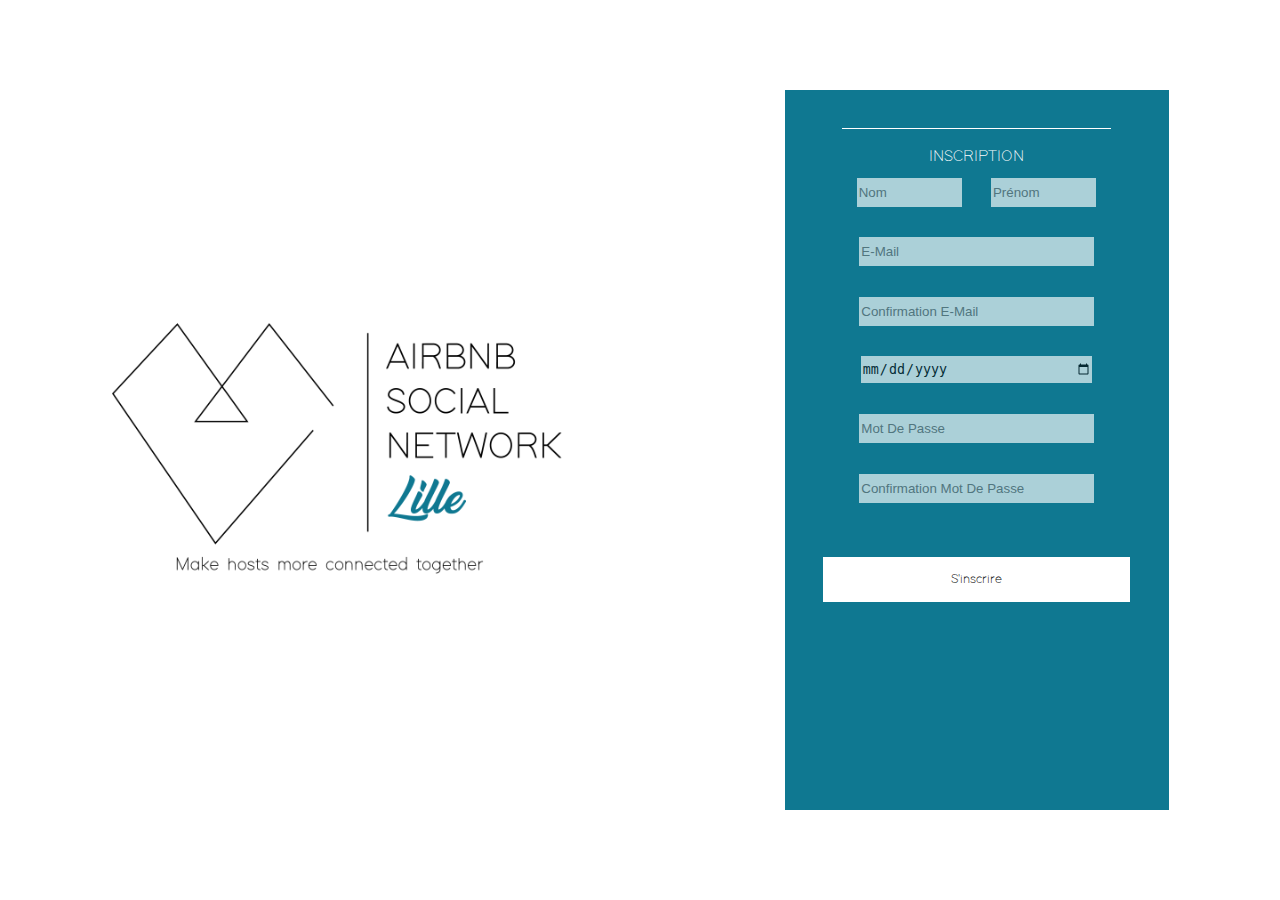
<file: inscription.html>
<!DOCTYPE html>

<html>

<head>

    <meta http-equiv="Content-Type" content="text/html; charset=utf-8"/>
    <link rel="shortcut icon" type="image/ico" href="img/favicon.gif" />
    <link rel="stylesheet" type="text/css" href="Style/inscription.css" />
    <title> Airbnb Social Network </title>

</head>

<body>

    <section id="Acceuil">

        <div id="Logo">

            <img src="Img/Logo_Acceuil.png" width="450px" height="auto"/>

        </div>

        <div id="login">

            <div class="trait"></div>
            <a>INSCRIPTION</a>
            <div id="nom_prenom">

                <input class="input2" class="modern" type="text" placeholder="Nom">
                <input class="input2" class="modern" type="text" placeholder="Prénom">
                
            </div>
            <input class="input" class="modern" type="email" placeholder="E-Mail">
            <input class="input" class="modern" type="email" placeholder="Confirmation E-Mail">
            <input class="input" class="modern" type="date" placeholder="Date De Naissance">
            <input class="input" class="modern" type="password" placeholder="Mot De Passe">
            <input class="input" class="modern" type="password" placeholder="Confirmation Mot De Passe">
            
            <button id="inscription" class="modern"><a id="inscri2"  href="Index.html">S'inscrire</a></button>

        </div>



    </section>

</body>

 </html>
</file>
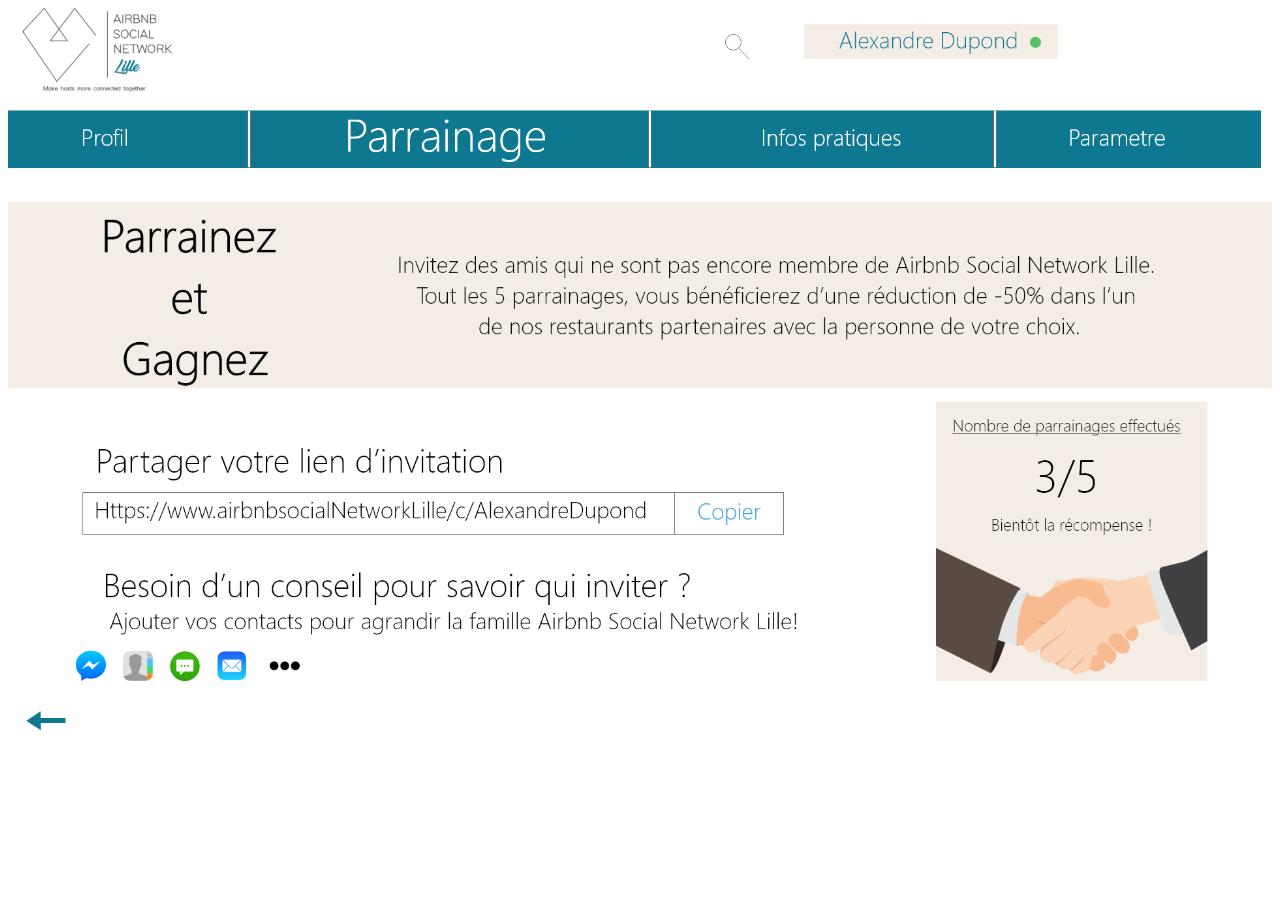
<file: parrainage.html>
<!DOCTYPE html>

<html>

<head>

    <meta http-equiv="Content-Type" content="text/html; charset=utf-8"/>
    <link rel="shortcut icon" type="image/ico" href="img/favicon.gif" />
    <link rel="stylesheet" type="text/css" href="Style/profil.css" />
    <title> Airbnb Social Network </title>
    

</head>

<body>

    <img src="Img/parrainage.png" width="100%" height="auto">
    


</body>

</html>
</file>
<file: Style/inscription.css>
@font-face{
    font-family: "Modern";
    src: url('../Font/ModernSans-Light.otf') format("opentype");
}
html {
    margin: 0;
    padding: 0;
}

body{
    margin: 0;
    padding: 0;
    font-family: "Modern";
}

@font-face{
    font-family: "Modern";
    src: url('../Font/ModernSans-Light.otf') format("opentype");
}

.modern{
    font-family: "Modern";
    
}

#Acceuil {
    width: 100%;
    height: 100vh;
    display: flex;
    align-items: center;
    justify-content: space-around;
    font-family: "Modern";

}

#login {
    width: 30%;
    height: 80vh;
    background-color: #0F7891;
    display: flex;
    display: flex;
    flex-direction: column;
    align-items: center;
    font-family: Modern;

}

.trait {
    background-color: white;
    width: 70%;
    height: 1px;
    margin-top: 10%;
}

.input {
    width: 60%;
    height: 3vh;
    border: 0;
    margin: 4%; 
    opacity: 65%;
}

#nom_prenom {
    display: flex;
    justify-content: center;
}

.input2 {
    width: 28%;
    height: 3vh;
    border: 0;
    margin: 4%; 
    opacity: 65%;
}

a{
    margin-top: 5%;
    color: white;
}

#inscription {

    border: none;
    background-color: white;
    width: 80%;
    height: 5vh;
    margin-top: 10%;
    text-decoration: black;
    font-family: Modern;


}

#inscription a {
    text-decoration: none;
    color: black;
}
</file>
<file: Style/profil.css>
#diapo img {
    width: 30%;
    height: 40vh;
    position: absolute;
    transform: translate(-50%, -50%);
    top: 70%;
    left: 79%;
}
</file>
